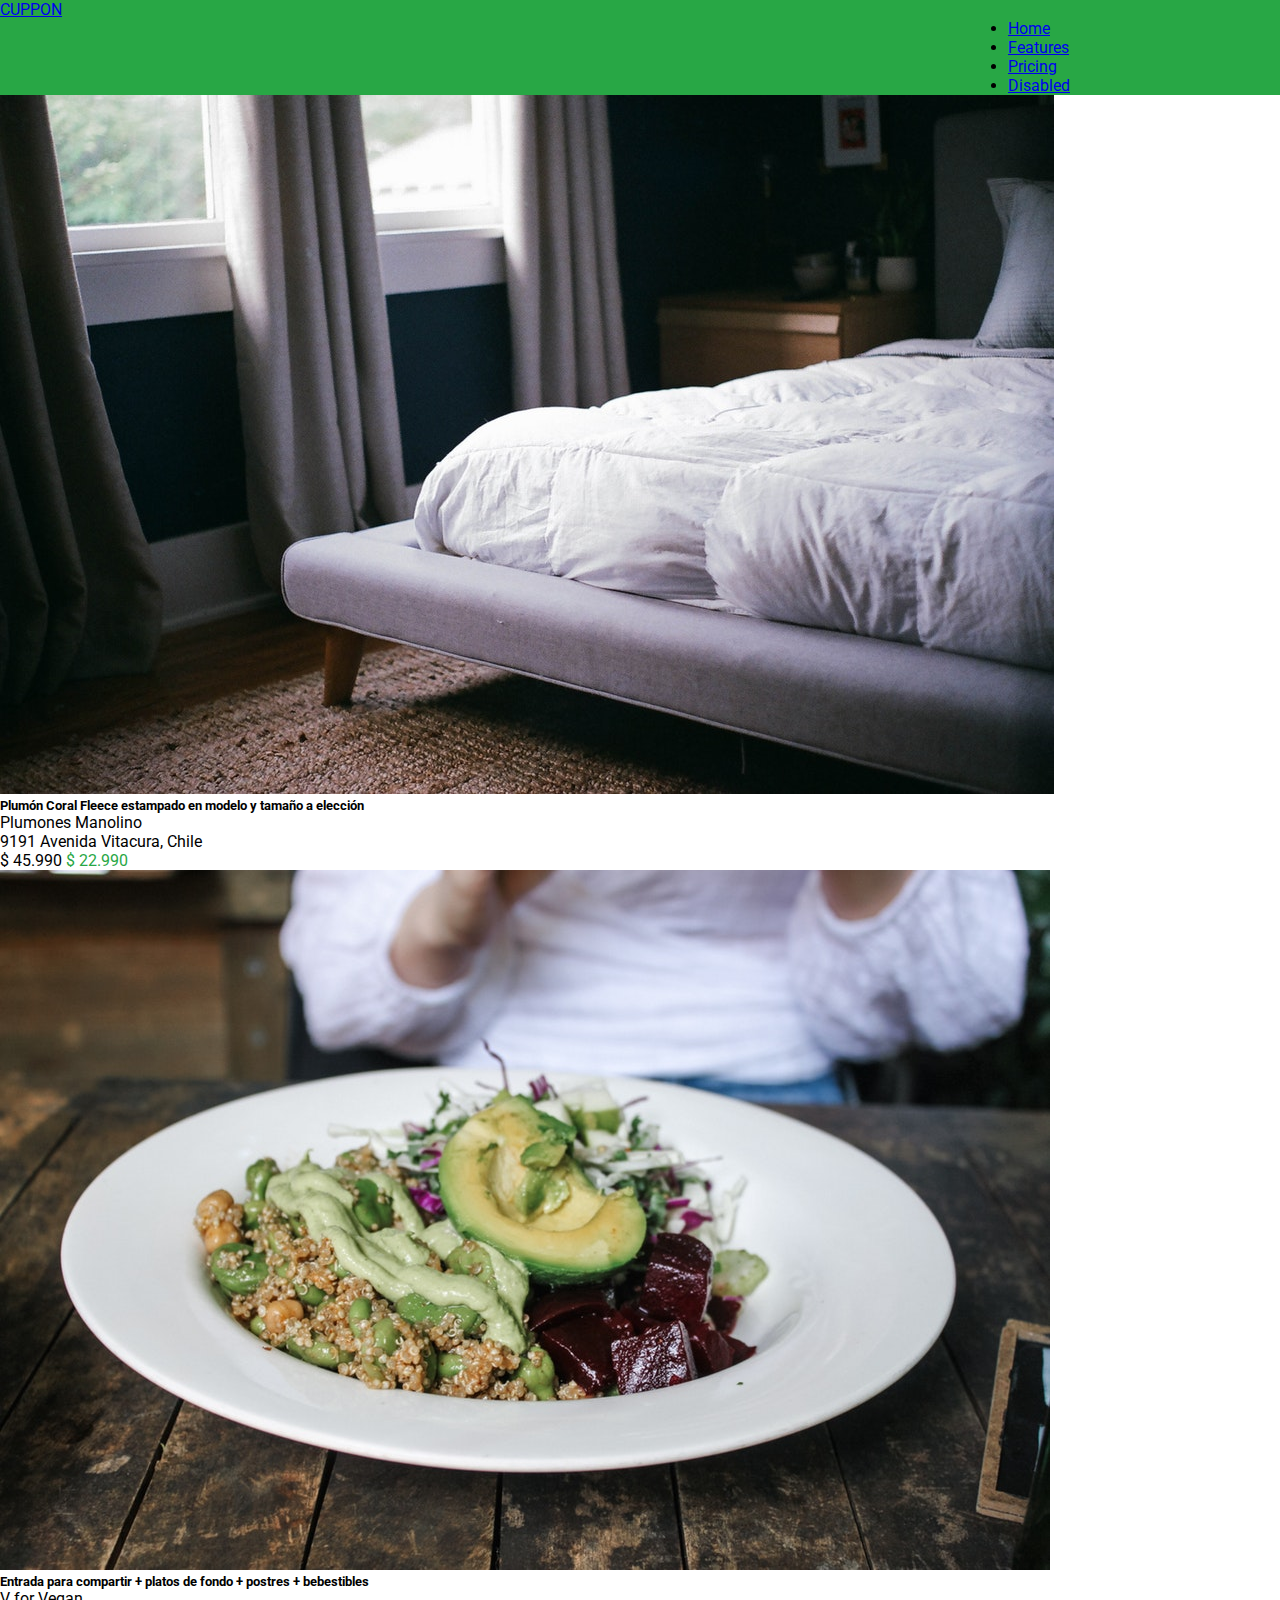
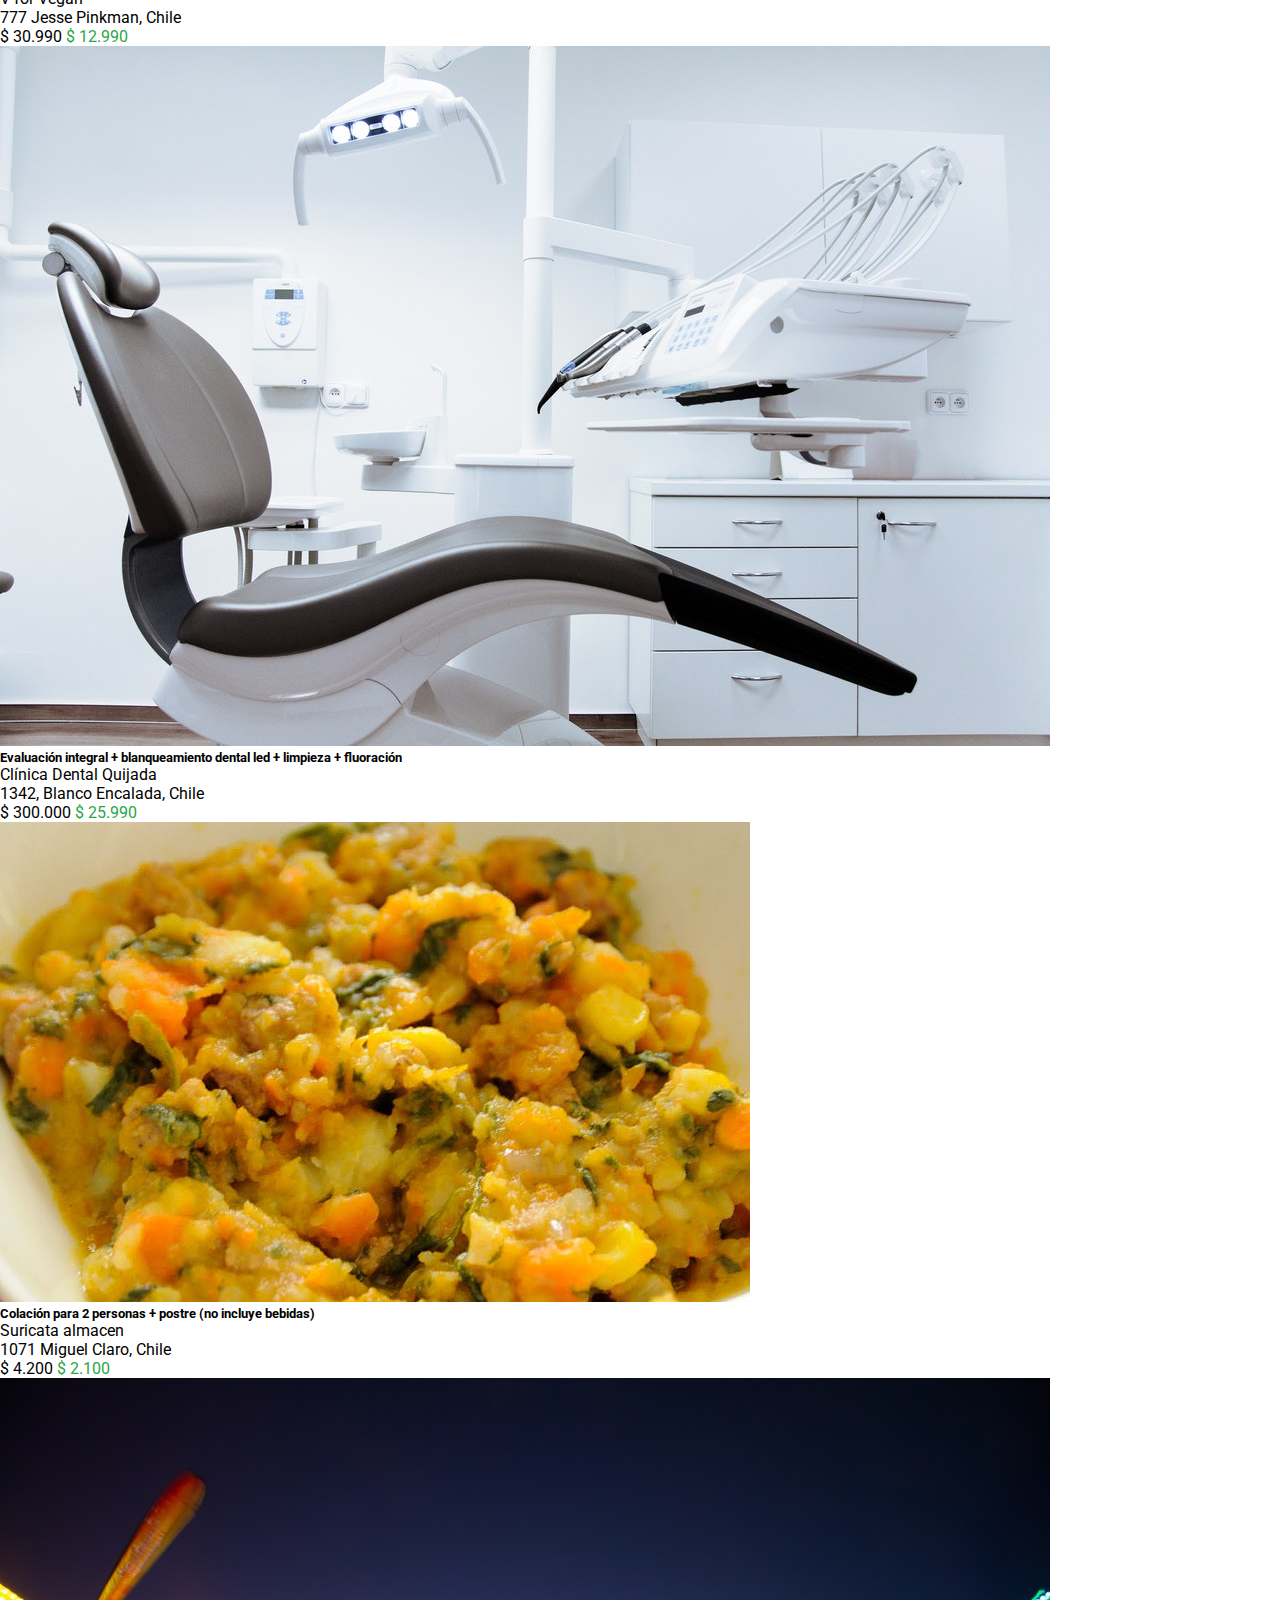
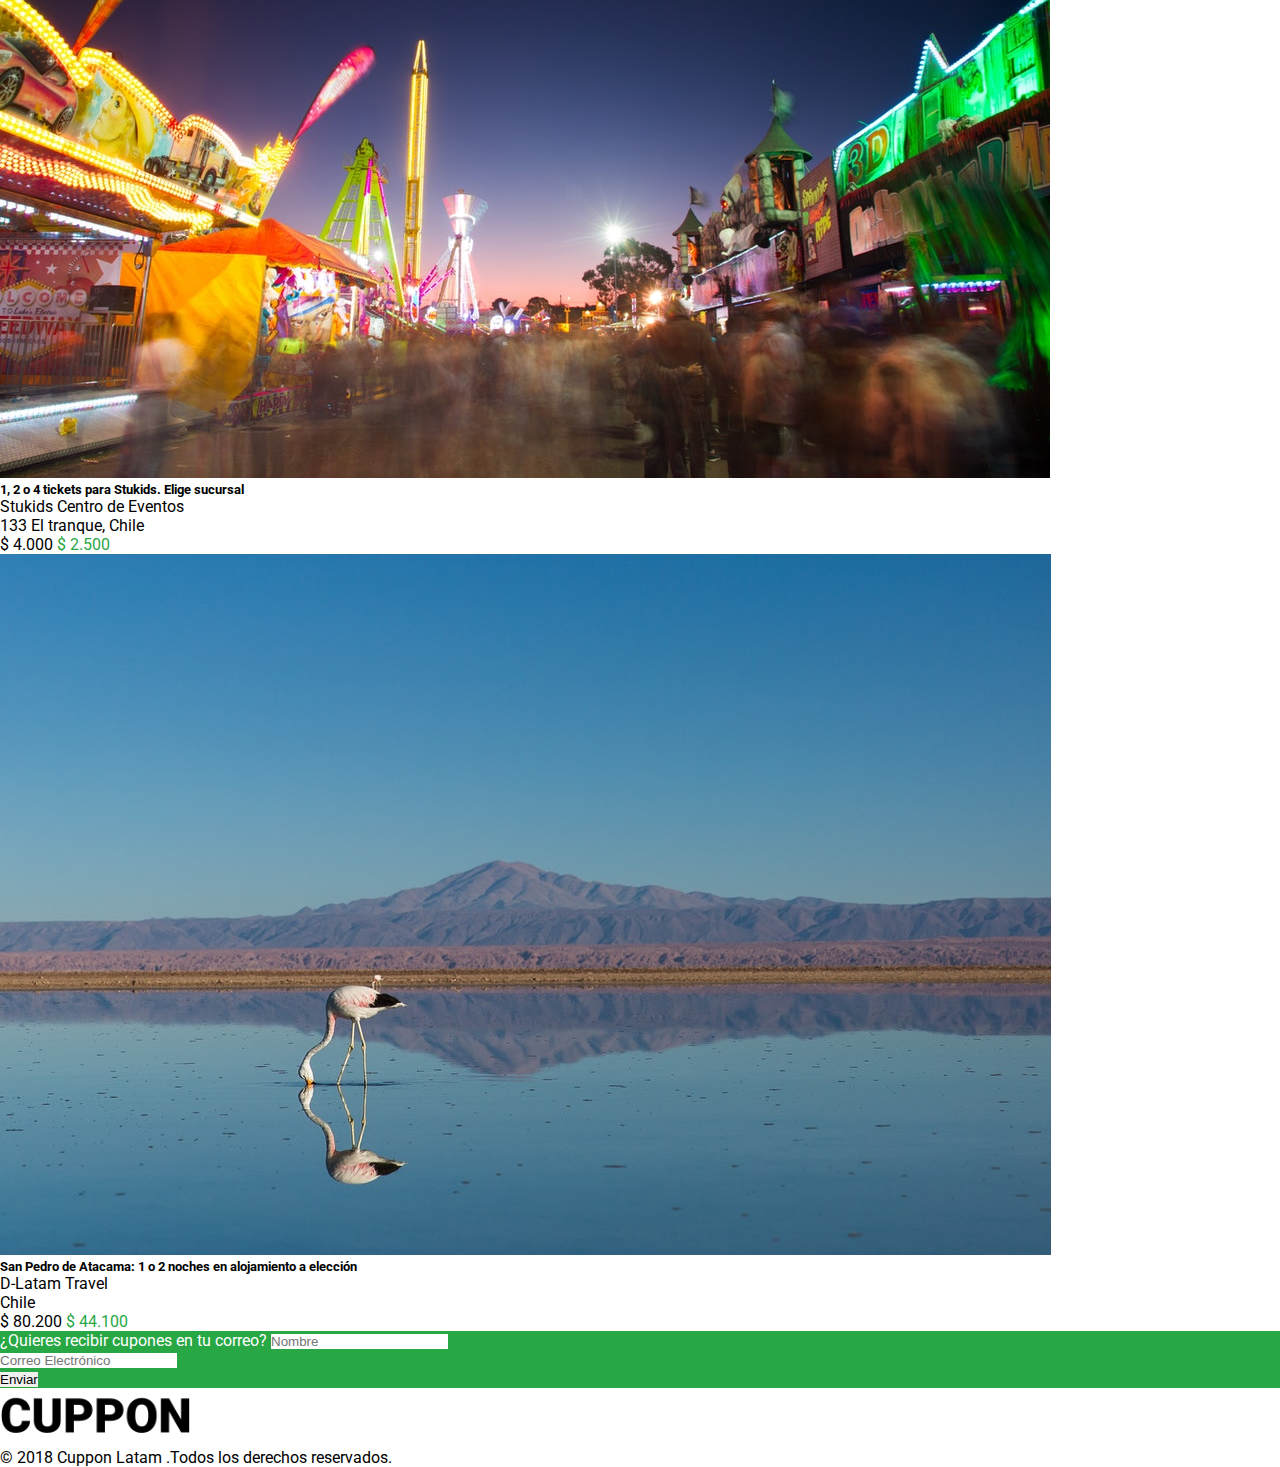
<file: cuppon/cuppon.html>
<!DOCTYPE html>
<html lang="es">
  <head>
    <title>CUPPON</title>
    <!-- Required meta tags -->
    <meta charset="utf-8" />
    <meta
      name="viewport"
      content="width=device-width, initial-scale=1, shrink-to-fit=no"
    />
    <!-- Bootstrap CSS v5.0.2 -->
    <link
      rel="stylesheet"
      href="https://cdn.jsdelivr.net/npm/bootstrap@5.0.2/dist/css/bootstrap.min.css"
      integrity="sha384-EVSTQN3/azprG1Anm3QDgpJLIm9Nao0Yz1ztcQTwFspd3yD65VohhpuuCOmLASjC"
      crossorigin="anonymous"
    />
    <link rel="preconnect" href="https://fonts.googleapis.com" />
    <link rel="preconnect" href="https://fonts.gstatic.com" crossorigin />
    <link
      href="https://fonts.googleapis.com/css2?family=Roboto:wght@300;500&display=swap"
      rel="stylesheet"
    />
    <link
      rel="stylesheet"
      href="https://cdnjs.cloudflare.com/ajax/libs/font-awesome/6.1.1/css/all.min.css"
      integrity="sha512-KfkfwYDsLkIlwQp6LFnl8zNdLGxu9YAA1QvwINks4PhcElQSvqcyVLLD9aMhXd13uQjoXtEKNosOWaZqXgel0g=="
      crossorigin="anonymous"
      referrerpolicy="no-referrer"
    />
    <link rel="stylesheet" href="assets/css/style.css" />
  </head>
  <body>
    <nav class="navbar navbar-expand-lg navbar-dark">
      <div class="container-fluid">
        <a class="navbar-brand" href="#">CUPPON</a>
        <button
          class="navbar-toggler"
          type="button"
          data-bs-toggle="collapse"
          data-bs-target="#navbarNav"
          aria-controls="navbarNav"
          aria-expanded="false"
          aria-label="Toggle navigation"
        >
          <span class="navbar-toggler-icon"></span>
        </button>
        <div class="collapse navbar-collapse" id="navbarNav">
          <ul class="navbar-nav">
            <li class="nav-item">
              <a class="nav-link active" aria-current="page" href="#">Home</a>
            </li>
            <li class="nav-item">
              <a class="nav-link" href="#">Features</a>
            </li>
            <li class="nav-item">
              <a class="nav-link" href="#">Pricing</a>
            </li>
            <li class="nav-item">
              <a
                class="nav-link disabled"
                href="#"
                tabindex="-1"
                aria-disabled="true"
                >Disabled</a
              >
            </li>
          </ul>
        </div>
      </div>
    </nav>

    <main class="main">
      <div class="content-card pt-3 ps-4 pe-4">
        <div class="row">
          <div class="col-xs-12 col-md-4">
            <div class="card m-3 shadow bg-body rounded">
              <img src="./assets/img/cupon-1.jpg" alt="cuppon1" />
              <div class="card-body">
                <h5 class="card-title">
                  Plumón Coral Fleece estampado en modelo y tamaño a elección
                </h5>
                <p class="card-text mb-0 parrafo-1">Plumones Manolino</p>
                <p class="card-text texto1">
                  <i class="fas fa-map-marker-alt"></i> 9191 Avenida Vitacura,
                  Chile
                </p>
              </div>
              <ul class="list-group list-group-flush">
                <li class="list-group-item text-end pb-0">
                  <p class="texto-2">
                    <span class="px-3"> $ 45.990 </span>
                    <span class="parrafo-verde fs-5"> $ 22.990 </span>
                  </p>
                </li>
              </ul>
            </div>
          </div>

          <div class="col-xs-12 col-md-4">
            <div class="card m-3 shadow bg-body rounded">
              <img src="./assets/img/cupon-2.jpg" alt="cuppon2" />
              <div class="card-body">
                <h5 class="card-title">
                  Entrada para compartir + platos de fondo + postres +
                  bebestibles
                </h5>
                <p class="card-text mb-0 parrafo-1">V for Vegan</p>
                <p class="card-text texto1">
                  <i class="fas fa-map-marker-alt"></i> 777 Jesse Pinkman, Chile
                </p>
              </div>
              <ul class="list-group list-group-flush">
                <li class="list-group-item text-end pb-0">
                  <p class="texto-2">
                    <span class="px-3"> $ 30.990 </span>
                    <span class="parrafo-verde fs-5"> $ 12.990 </span>
                  </p>
                </li>
              </ul>
            </div>
          </div>

          <div class="col-xs-12 col-md-4">
            <div class="card m-3 shadow bg-body rounded">
              <img src="./assets/img/cupon-3.jpg" alt="cuppon3" />
              <div class="card-body">
                <h5 class="card-title">
                  Evaluación integral + blanqueamiento dental led + limpieza +
                  fluoración
                </h5>
                <p class="card-text mb-0 parrafo-1">Clínica Dental Quijada</p>
                <p class="card-text texto1">
                  <i class="fas fa-map-marker-alt"></i> 1342, Blanco Encalada,
                  Chile
                </p>
              </div>
              <ul class="list-group list-group-flush">
                <li class="list-group-item text-end pb-0">
                  <p class="texto-2">
                    <span class="px-3"> $ 300.000 </span>
                    <span class="parrafo-verde fs-5"> $ 25.990 </span>
                  </p>
                </li>
              </ul>
            </div>
          </div>

          <div class="col-xs-12 col-md-4">
            <div class="card m-3 shadow bg-body rounded">
              <img src="./assets/img/cupon-4.jpg" alt="cuppon4" />
              <div class="card-body">
                <h5 class="card-title">
                  Colación para 2 personas + postre (no incluye bebidas)
                </h5>
                <p class="card-text mb-0 parrafo-1">Suricata almacen</p>
                <p class="card-text texto1">
                  <i class="fas fa-map-marker-alt"></i> 1071 Miguel Claro, Chile
                </p>
              </div>
              <ul class="list-group list-group-flush">
                <li class="list-group-item text-end pb-0">
                  <p class="texto-2">
                    <span class="px-3"> $ 4.200 </span>
                    <span class="parrafo-verde fs-5"> $ 2.100 </span>
                  </p>
                </li>
              </ul>
            </div>
          </div>

          <div class="col-xs-12 col-md-4">
            <div class="card m-3 shadow bg-body rounded">
              <img src="./assets/img/cupon-5.jpg" alt="cuppon5" />
              <div class="card-body">
                <h5 class="card-title">
                  1, 2 o 4 tickets para Stukids. Elige sucursal
                </h5>
                <p class="card-text mb-0 parrafo-1">
                  Stukids Centro de Eventos
                </p>
                <p class="card-text texto1">
                  <i class="fas fa-map-marker-alt"></i> 133 El tranque, Chile
                </p>
              </div>
              <ul class="list-group list-group-flush">
                <li class="list-group-item text-end pb-0">
                  <p class="texto-2">
                    <span class="px-3"> $ 4.000 </span>
                    <span class="parrafo-verde fs-5"> $ 2.500 </span>
                  </p>
                </li>
              </ul>
            </div>
          </div>

          <div class="col-xs-12 col-md-4">
            <div class="card m-3 shadow bg-body rounded">
              <img src="./assets/img/cupon-6.jpg" alt="cuppon6" />
              <div class="card-body">
                <h5 class="card-title">
                  San Pedro de Atacama: 1 o 2 noches en alojamiento a elección
                </h5>
                <p class="card-text mb-0 parrafo-1">D-Latam Travel</p>
                <p class="card-text texto1">
                  <i class="fas fa-map-marker-alt"></i> Chile
                </p>
              </div>
              <ul class="list-group list-group-flush">
                <li class="list-group-item text-end pb-0">
                  <p class="texto-2">
                    <span class="px-3"> $ 80.200 </span>
                    <span class="parrafo-verde fs-5"> $ 44.100 </span>
                  </p>
                </li>
              </ul>
            </div>
          </div>
        </div>
      </div>
    </main>

    <form class="formulario p-4 mt-5">
      <div class="container-fluid">
        <div class="mb-3 text-center colores">
          <label for="formGroupExampleInput" class="form-label mb-3 fs-5">
            ¿Quieres recibir cupones en tu correo?</label
          >
          <input
            type="text"
            class="form-control"
            id="formGroupExampleInput"
            placeholder="Nombre"
          />
        </div>
        <div class="mb-3">
          <input
            type="email"
            class="form-control"
            id="formGroupExampleImput2"
            placeholder="Correo Electrónico"
          />
        </div>
        <div class="d-grid-gap-2 col-1 mx-auto justify-content-center">
          <button class="btn btn-light" type="button">Enviar</button>
        </div>
      </div>
    </form>

    <footer class="p-4 text-center">
      <div class="container-fluid">
        <img src="./assets/img/logo-black.png" alt="logonegro" />
        <p class="texto-2">
          © 2018 Cuppon Latam .Todos los derechos reservados.
        </p>
      </div>
    </footer>

    <!-- Bootstrap JavaScript Libraries -->
    <script
      src="https://cdn.jsdelivr.net/npm/@popperjs/core@2.9.2/dist/umd/popper.min.js"
      integrity="sha384-IQsoLXl5PILFhosVNubq5LC7Qb9DXgDA9i+tQ8Zj3iwWAwPtgFTxbJ8NT4GN1R8p"
      crossorigin="anonymous"
    ></script>
    <script
      src="https://cdn.jsdelivr.net/npm/bootstrap@5.0.2/dist/js/bootstrap.min.js"
      integrity="sha384-cVKIPhGWiC2Al4u+LWgxfKTRIcfu0JTxR+EQDz/bgldoEyl4H0zUF0QKbrJ0EcQF"
      crossorigin="anonymous"
    ></script>
  </body>
</html>
</file>
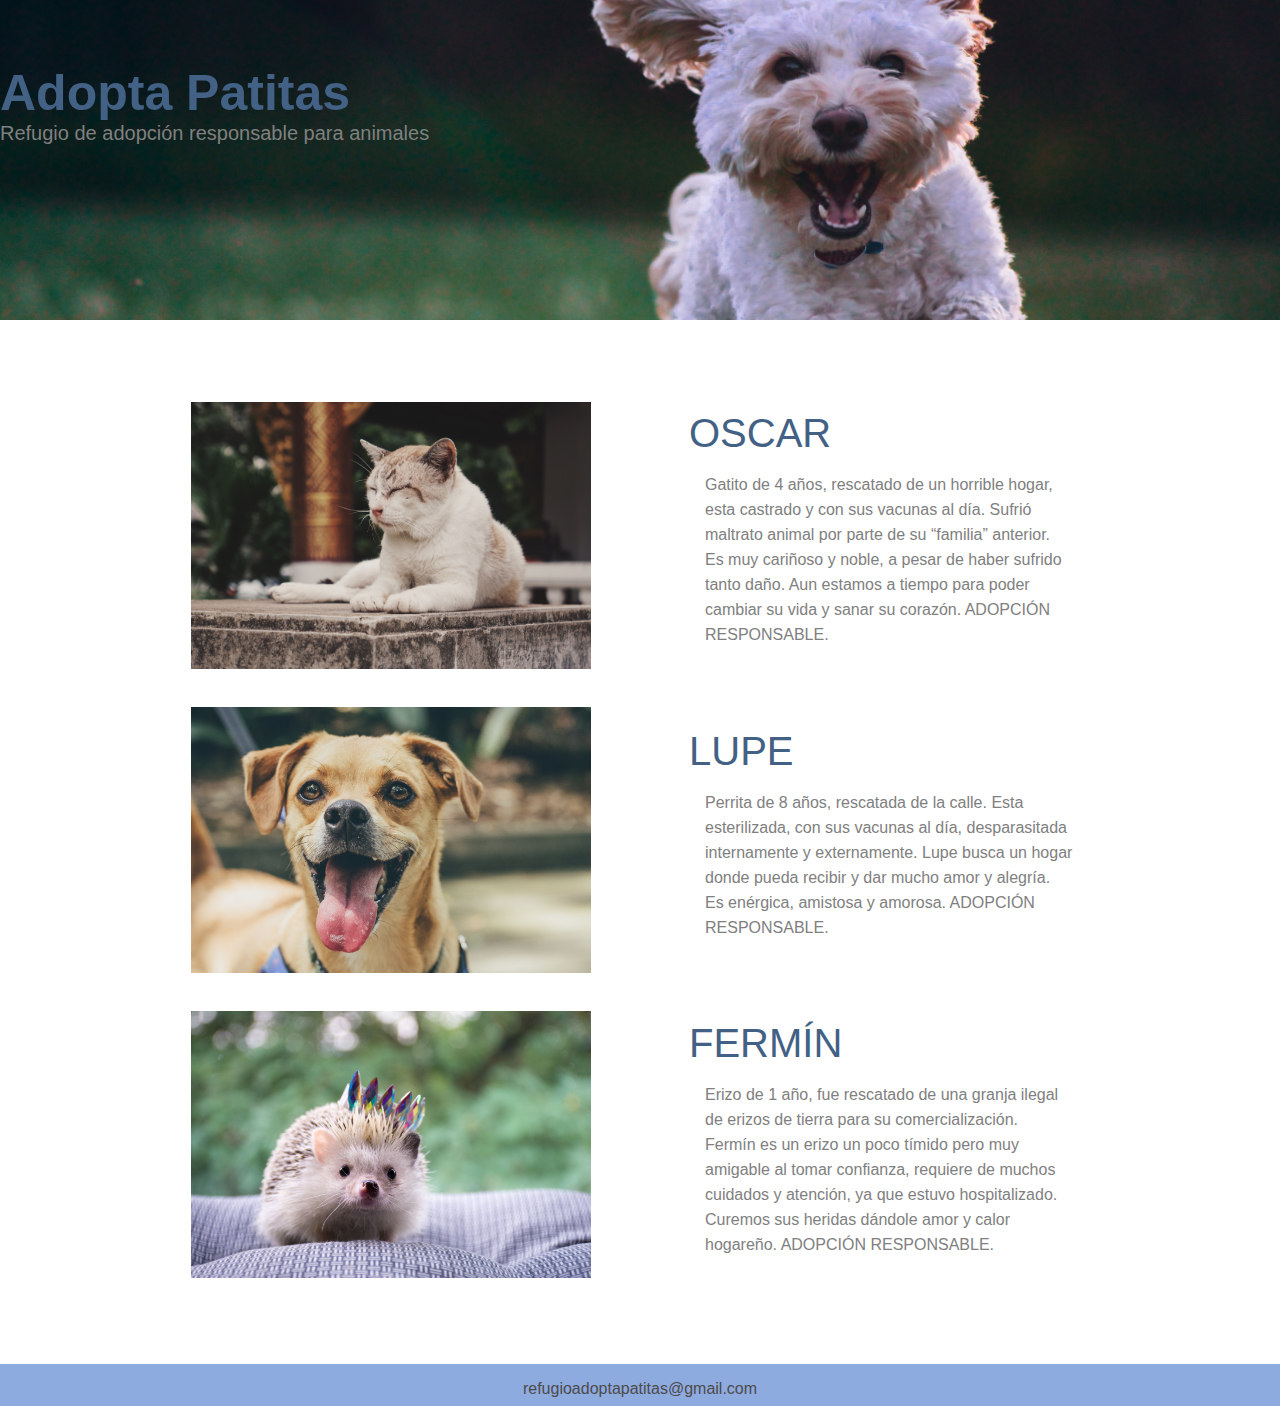
<file: landing/landing-page.html>
<!DOCTYPE html>
<html lang="es">
  <head>
    <meta charset="UTF-8" />
    <meta http-equiv="X-UA-Compatible" content="IE=edge" />
    <meta name="viewport" content="width=device-width, initial-scale=1.0" />
    <title>Adopta Patitas</title>
    <link rel="stylesheet" href="assets/css/style.css" />
    <link rel="shortcut icon" href="./assets/img/huella.png" type="huella" />
  </head>
  <body>
    <header class="header-section">
      <h1 class="titulo">Adopta Patitas</h1>
      <p class="subtext">Refugio de adopción responsable para animales</p>
    </header>

    <section class="product-section">
      <table class="tabla-productos">
        <tbody>
          <tr>
            <td class="data-product">
              <img src="./assets/img/gato.jpg" alt="Gato" />
            </td>
            <td class="data-product">
              <p class="Nombre-animal">OSCAR</p>
              <p class="descripcion-caso">
                Gatito de 4 años, rescatado de un horrible hogar, esta castrado y con <!-- Estimada, hice el cambio con respecto a la forma de empezar el parrafo a la cual usted me indico que modificara-->
                sus vacunas al día. Sufrió maltrato animal por parte de su
                “familia” anterior. Es muy cariñoso y noble, a pesar de haber
                sufrido tanto daño. Aun estamos a tiempo para poder cambiar su
                vida y sanar su corazón. ADOPCIÓN RESPONSABLE.
              </p>
            </td>
          </tr>
          <tr>
            <td class="data-product">
              <img src="./assets/img/perro1.jpg" alt="Perro amarillo" />
            </td>
            <td class="data-product">
              <p class="Nombre-animal">LUPE</p>
              <p class="descripcion-caso">
                Perrita de 8 años, rescatada de la calle. Esta esterilizada, con
                sus vacunas al día, desparasitada internamente y externamente.
                Lupe busca un hogar donde pueda recibir y dar mucho amor y
                alegría. Es enérgica, amistosa y amorosa. ADOPCIÓN RESPONSABLE.
              </p>
            </td>
          </tr>
          <tr>
            <td class="data-product">
              <img src="./assets/img/erizo.jpg" alt="Erizo de tierra" />
            </td>
            <td class="data-product">
              <p class="Nombre-animal">FERMÍN</p>
              <p class="descripcion-caso">
                Erizo de 1 año, fue rescatado de una granja ilegal de erizos de
                tierra para su comercialización. Fermín es un erizo un poco
                tímido pero muy amigable al tomar confianza, requiere de muchos
                cuidados y atención, ya que estuvo hospitalizado. Curemos sus
                heridas dándole amor y calor hogareño. ADOPCIÓN RESPONSABLE.
              </p>
            </td>
          </tr>
        </tbody>
      </table>
    </section>
    <footer>
      <p class="contacto">refugioadoptapatitas@gmail.com</p>
    </footer>
  </body>
</html>
</file>
<file: cuppon/assets/css/style.css>
*{
    margin: 0;
    padding: 0;
    border: 0;
}

body{
    font-family: 'Roboto', sans-serif;
    font-weight: 300px;
}

.navbar{
    background-color: #28a745;
}

.formulario{
    background-color: #28a745;
}

.colores{
    color: #fff;
}
.parrafo-verde{
    color: #28a745;
    font-family:'Roboto';
}

.container-fluid img{
    width: 15%;
}

.navbar-nav{
    padding-left: 63rem;
}
</file>
<file: landing/assets/css/style.css>
*{
    margin: 0%;
    padding: 0%;
    border: 0%;
}

body{
    font-family: Verdana, Geneva, Tahoma, sans-serif;
}

.header-section{
    background-image: url('../img/perro2.jpg');
    height: 20rem;
    background-size:cover;
    background-repeat: no-repeat;
    background-position: center;

}

.titulo{
    color: rgb(66, 97, 133);
    text-align: justify;
    font-size: 50px;
    padding-top: 5%;
}

.subtext{
    color: grey ;
    text-align: justify;
    font-size: 20px;
}

.product-section{
    padding: 4rem 0;
}

.tabla-productos{
    margin: auto;

}

.data-product{
    width: 25rem;
    padding: 1rem 3rem ;
}
.data-product img{
    width: 100%;
}

.Nombre-animal{
    color: rgb(66, 97, 133);
    font-size: 2.5rem;
}

.descripcion-caso{
    padding: 1rem;
    color: grey;
    font-size: 1rem;
    line-height: 25px;
}
.contacto{
    background-color: rgb(142, 171, 224);
    height: 10px;
    font-size: 1rem;
    text-align: center;
    padding: 1rem;
    color: rgb(77, 74, 74);
}
</file>
